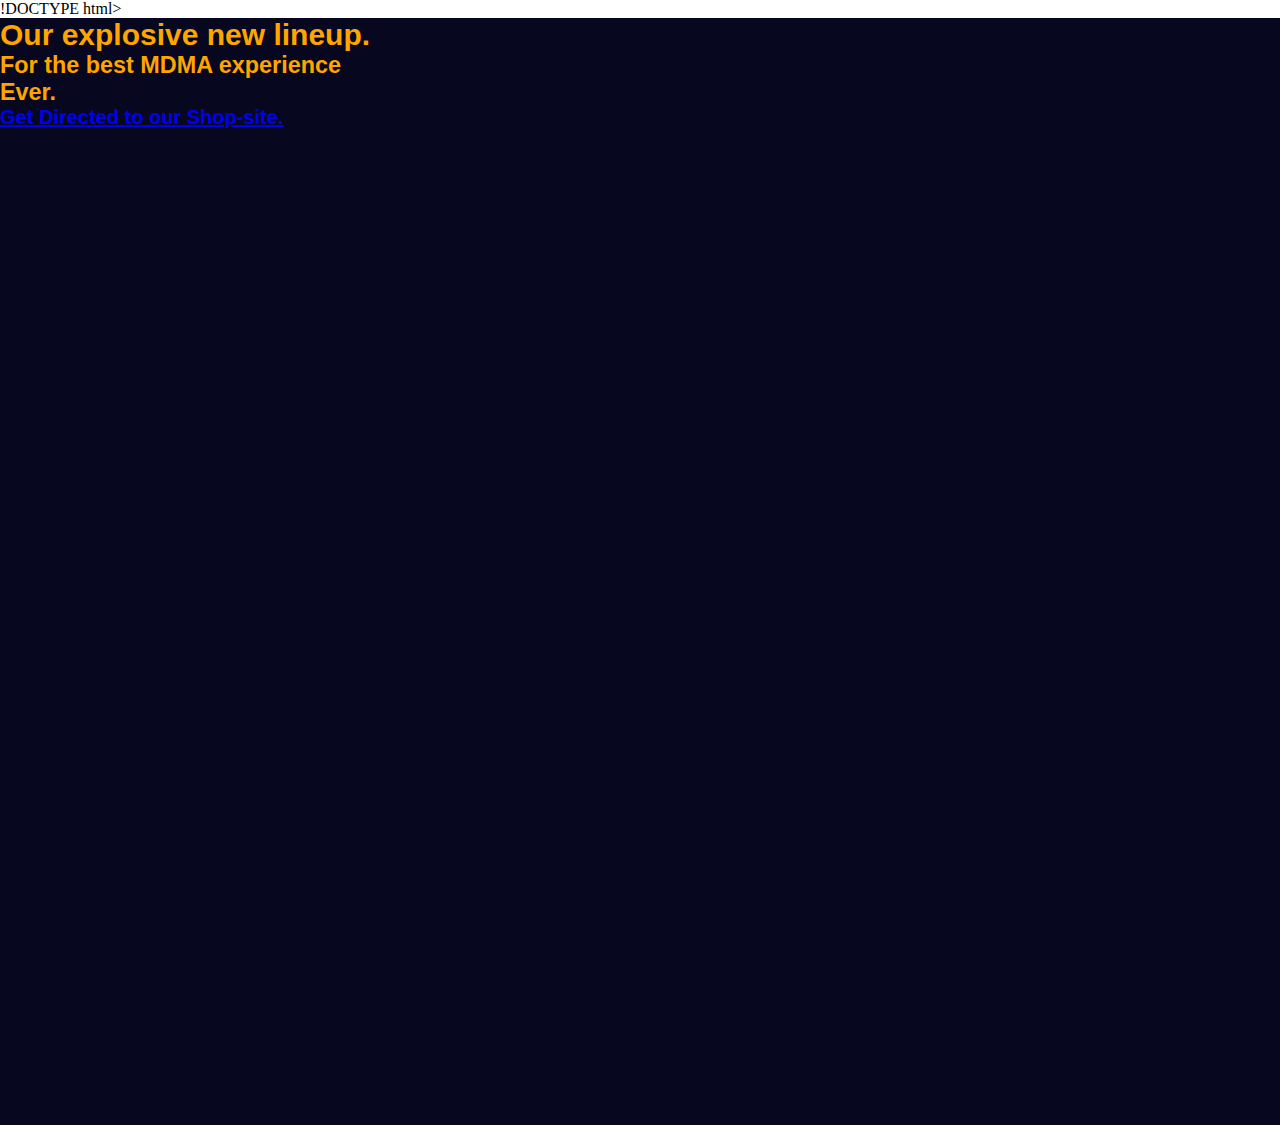
<file: index.html>
!DOCTYPE html>
<html lang="en">
<head>
    <title>MyDrugs - Home</title>
    <link rel="icon" type="image/x-icon" href="MyDrugsLogo.png">
    <link rel="stylesheet" href="homestyle.css">
</head>
<body>
    <div class="main">
        <div class="navbar">
             <div class="icon">
                <section id="newlineup">
                    <div class="text">
                      <h2>Our explosive new lineup.</h2>
                      <h3>For the best MDMA experience <br>Ever.</h3>
                        <a href="https://brazzers.de">Get Directed to our Shop-site.</a>
                    </body>
                    <div>
             <div class="menu">
             </div>
</file>
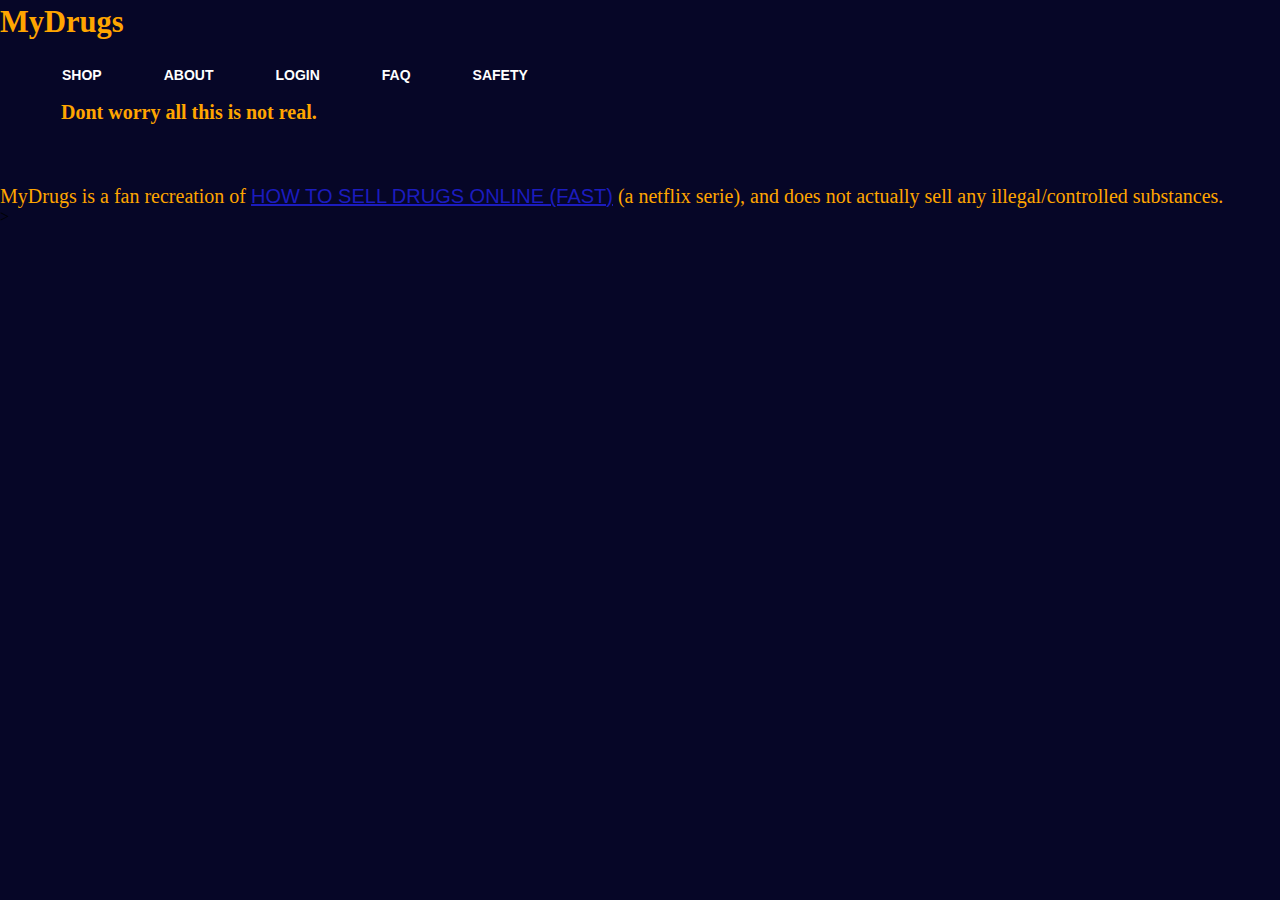
<file: About.html>
<!DOCTYPE html>
<html lang="en">
<head>
    <title>MyDrugs - About</title>
    <link rel="icon" type="image/x-icon" href="MyDrugsLogo.png">
    <link rel="stylesheet" href="styleabout.css">
</head>
<body>
    <div class="main">
        <div class="navbar">
             <div class="icon">
                <h2 class="logo">MyDrugs</h2>
                <div class="menu">
                    <ul>
                     <li><a href="shop.html">SHOP</a></li>
                        <li><a href="About.html">ABOUT</a></li>
                        <li><a href="loginpage.html">LOGIN</a></li>
                        <li><a href="faq.html">FAQ</a></li>
                        <li><a href="safety.html">SAFETY</a></li>
                    </ul>
             </div>
             </div>
             <h1>Dont worry all this is not real.</h1>
             <section id="footer">
                <div class="text">
                  MyDrugs is a fan recreation of
                  <a class="href" href="http://mydrugs.to/">HOW TO SELL DRUGS ONLINE (FAST)</a> (a netflix serie), and does not
                  actually sell any illegal/controlled substances.
                </div>
              </section>>
        </div>
</file>
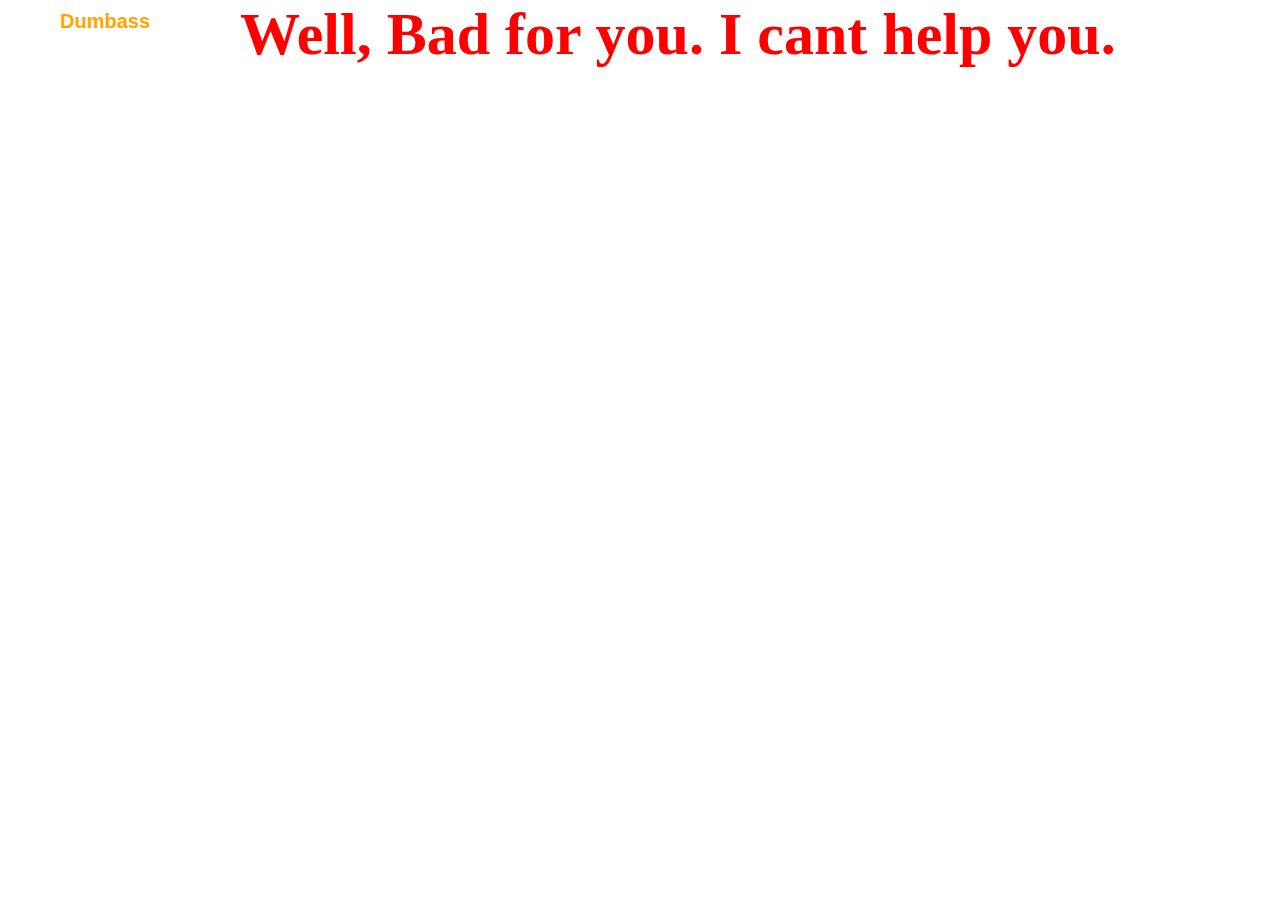
<file: forgot.html>
<!DOCTYPE html>
<html lang="en">
<head>
    <title>MyDrugs - Forgot Password</title>
    <link rel="stylesheet" href="forgot.css">
</head>
<body>
    <div class="main">
        <div class="navbar">
             <div class="icon">
                <h2 class="logo">Dumbass</h2>
             </body>
             </div>
<h1>Well, Bad for you. I cant help you.</h1>
</file>
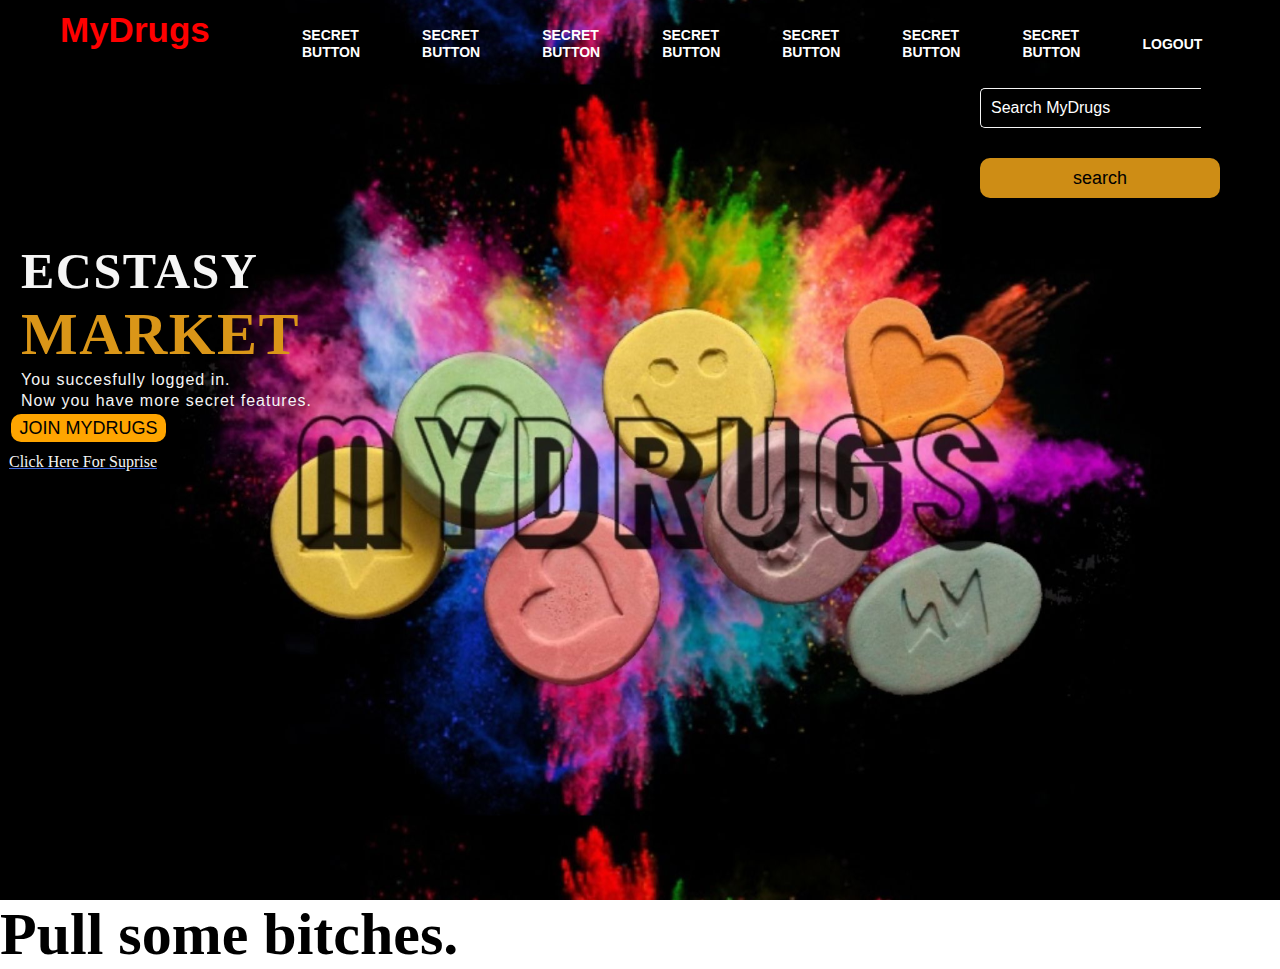
<file: loggedinshop.html>
<!DOCTYPE html>
<html lang="en">
<head>
    <title>MyDrugzz</title>
    <link rel="icon" type="image/x-icon" href="MyDrugsLogo.png">
    <link rel="stylesheet" href="loggedstyle.css">
</head>
<body>
    <div class="main">
        <div class="navbar">
             <div class="icon">
                <h2 class="logo">MyDrugs</h2>
             </div>

             <div class="menu">
                 <ul>
                     <li><a href="https://www.youtube.com/watch?v=0iCtC-EOzEo&ab_channel=Shrike">SECRET BUTTON</a></li>
                     <li><a href="https://www.youtube.com/watch?v=PWMimj5Io9c&ab_channel=FWD%3A7">SECRET BUTTON</a></li>
                     <li><a href="https://www.youtube.com/watch?v=9L7Y681bKz8&ab_channel=Felix">SECRET BUTTON</a></li>
                     <li><a href="https://www.youtube.com/watch?v=yQbink5Zpps&ab_channel=SpanishSkeleton">SECRET BUTTON</a></li>
                     <li><a href="https://www.youtube.com/watch?v=e_IIORCnBxI&ab_channel=10HoursMovies">SECRET BUTTON</a></li>
                     <li><a href="https://www.youtube.com/watch?v=jmX-tzSOFE0&ab_channel=StaleBread">SECRET BUTTON</a></li>
                     <li><a href="https://www.youtube.com/shorts/THj98cUWAIE">SECRET BUTTON</a></li>
                     <li><a href="shop.html">LOGOUT</a></li>
                 </ul>
             </div>
        </div>
        <div class="search">
            <input class="srch" type="search" name="" placeholder="Search MyDrugs">
            <a href="#"><button class="btnn">search</button></a>
        </div>
        <div class="content">
            <h1>ECSTASY<br><span>MARKET</span></h1>
            <p class="par"> You succesfully logged in.  
                 <br>Now you have more secret features.</p>
                
                 <button class="cn"><a href="#">JOIN MYDRUGS</a></button>
                </div>
                
<html>
    <head></head>
    <body>
      <div class="wrapper">
        <a href="https://www.youtube.com/watch?v=PWMimj5Io9c&ab_channel=FWD%3A7" class="wave-btn"><span>Click Here For Suprise</span></a>
      </div>
      <div>
        <section id="navbar">
        <div class="nav">
          <div class="pagenav">
          </div>
          <div class="menu">
          </div>
                      </div>
                    </div>
                  </div>
                  </div>
                    </div>
                    <h4 class="h4">Pull some bitches.</h4>
                </div>
              </div>
            </div>
          </section>
        </div>
    </body>
  </html>
  <head>
    <title></title>
  </head>
  </div>
  <body>
    </button>
  </body>
</html>
            </div>
		</form>
	</div>
</body>

</html>

        </body>
        </html>
                     </div>
                 </div>
             </div>
        </div>
    </div>
    <body>
    </body>
</html>
</file>
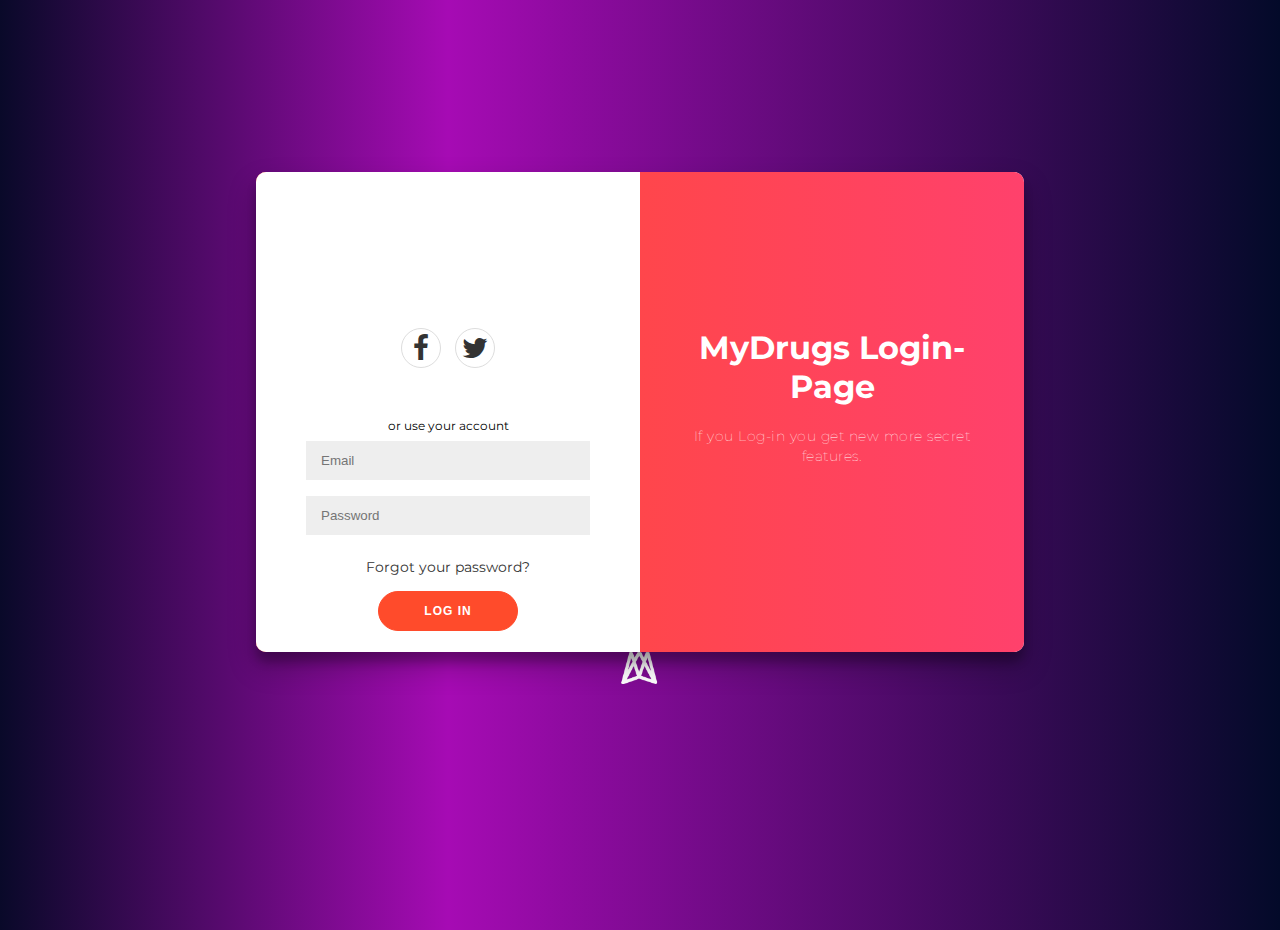
<file: loginpage.html>
<!DOCTYPE html>
<html>
<head>
	<link rel="stylesheet" href="loginpage.css">
	<link rel="stylesheet" href="https://cdnjs.cloudflare.com/ajax/libs/font-awesome/4.7.0/css/font-awesome.min.css">
	<title>MyDrugs - Login</title>
	<link rel="icon" type="image/x-icon" href="MyDrugsLogo.png">
	<script src="script.js"></script>
</head>
<body>
	<div id="error"></div>
	<div class="container" id="container">
		<div class="form-container log-in-container">
			<form action="loggedinshop.html">
				<h1 class="glow">Login</h1>
				<div class="social-container">
					<a href="https://www.facebook.com/login" class="social"><i class="fa fa-facebook fa-2x"></i></a>
					<a href="https://www.twitter.com/login" class="social"><i class="fab fa fa-twitter fa-2x"></i></a>
				</div>
				<span>or use your account</span>
				<input type="email" placeholder="Email" required/>
				<input type="password" placeholder="Password" required/>
				<script src="script.js"></script>
				<a href="forgot.html">Forgot your password?</a>
				<button>Log In</button onclick="validate">
					<script src="script.js"></script>
      </body>
</html>
			</form>
		</div>
		<div class="overlay-container">
			<div class="overlay">
				<div class="overlay-panel overlay-right">
					<h1>MyDrugs Login-Page</h1>
					<p>If you Log-in you get new more secret features.</p>
				</div>
			</div>
		</div>
		<script>
           src="script.js"
		</script>
	</div>
</body>
        <body>
          <section id="topnav">
            <div class="nav">
              <div class="logo">
                  <img src="MyDrugsLogo.png" alt="icon">
</file>
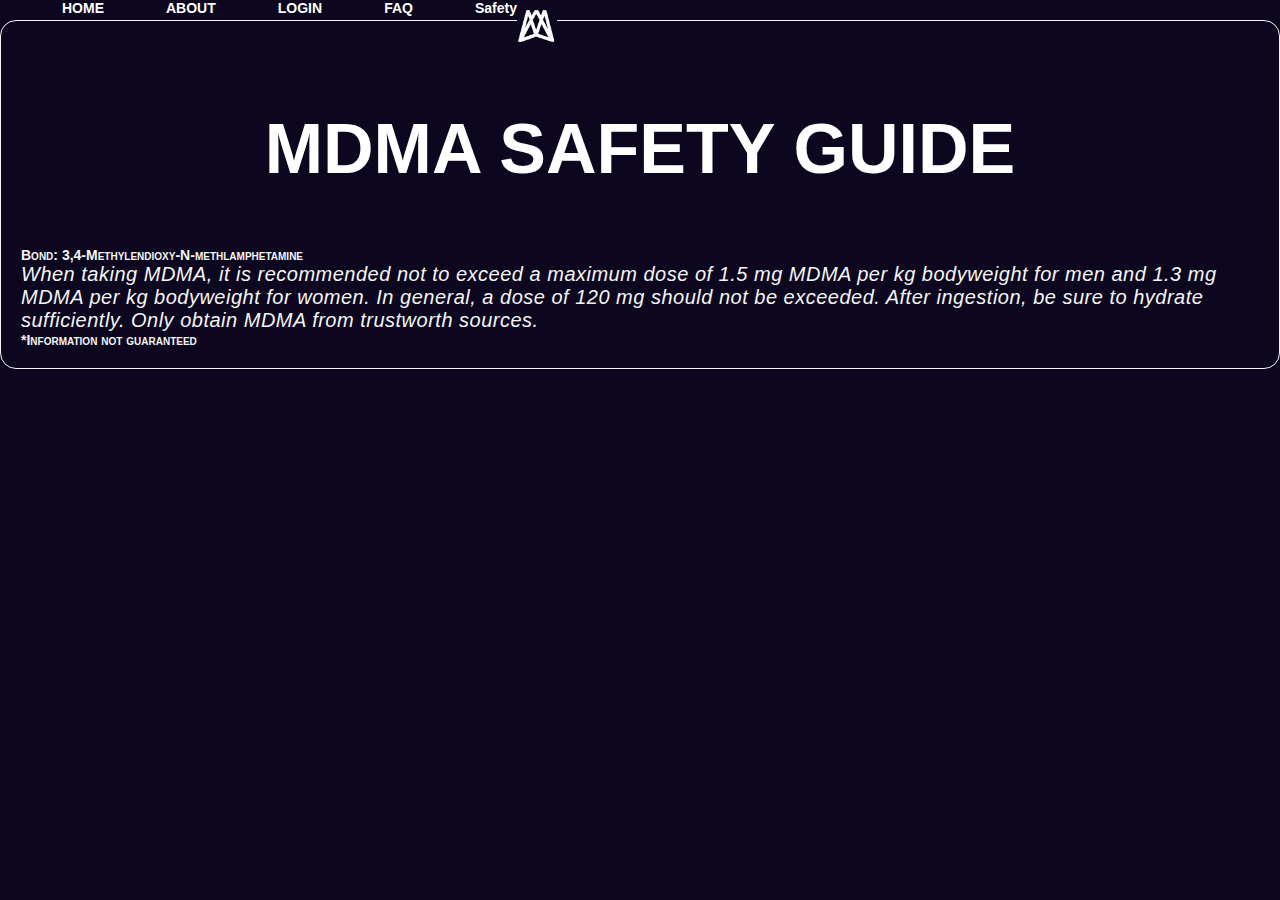
<file: safety.html>
<!DOCTYPE html>
<html lang="en">
<head>
    <title>MyDrugs - Safety</title>
    <link rel="icon" type="image/x-icon" href="MyDrugsLogo.png">
    <link rel="stylesheet" href="safety.css">
</head>
<body>

    <div class="main">
        <div class="navbar">
             <div class="icon">
                <div class="menu">
                    <ul>
                        <li><a href="index.html">HOME</a></li>
                        <li><a href="About.html">ABOUT</a></li>
                        <li><a href="loginpage.html">LOGIN</a></li>
                        <li><a href="faq.html">FAQ</a></li>
                        <li><a href="safety.html">Safety</a></li>
                    </ul>
                </div>


<section id="shop-category">
    <div class="container">
      <div class="safety">
        <h2 class="glow">MDMA SAFETY GUIDE</h2>
        <h4>Bond: 3,4-Methylendioxy-N-methlamphetamine</h4>
        <p>
          When taking MDMA, it is recommended not to exceed a maximum dose of
          1.5 mg MDMA per kg bodyweight for men and 1.3 mg MDMA per kg
          bodyweight for women. In general, a dose of 120 mg should not be
          exceeded. After ingestion, be sure to hydrate sufficiently. Only
          obtain MDMA from trustworth sources.
        </p>
        <h4>*Information not guaranteed</h4>
      </div>
    </div>
    <div>
        <div>
            <body>
                <section id="topnav">
                  <div class="nav">
                    <div class="logo">
                        <img src="MyDrugsLogo.png" alt="icon">
        </div>
    </div>
  </section>
</file>
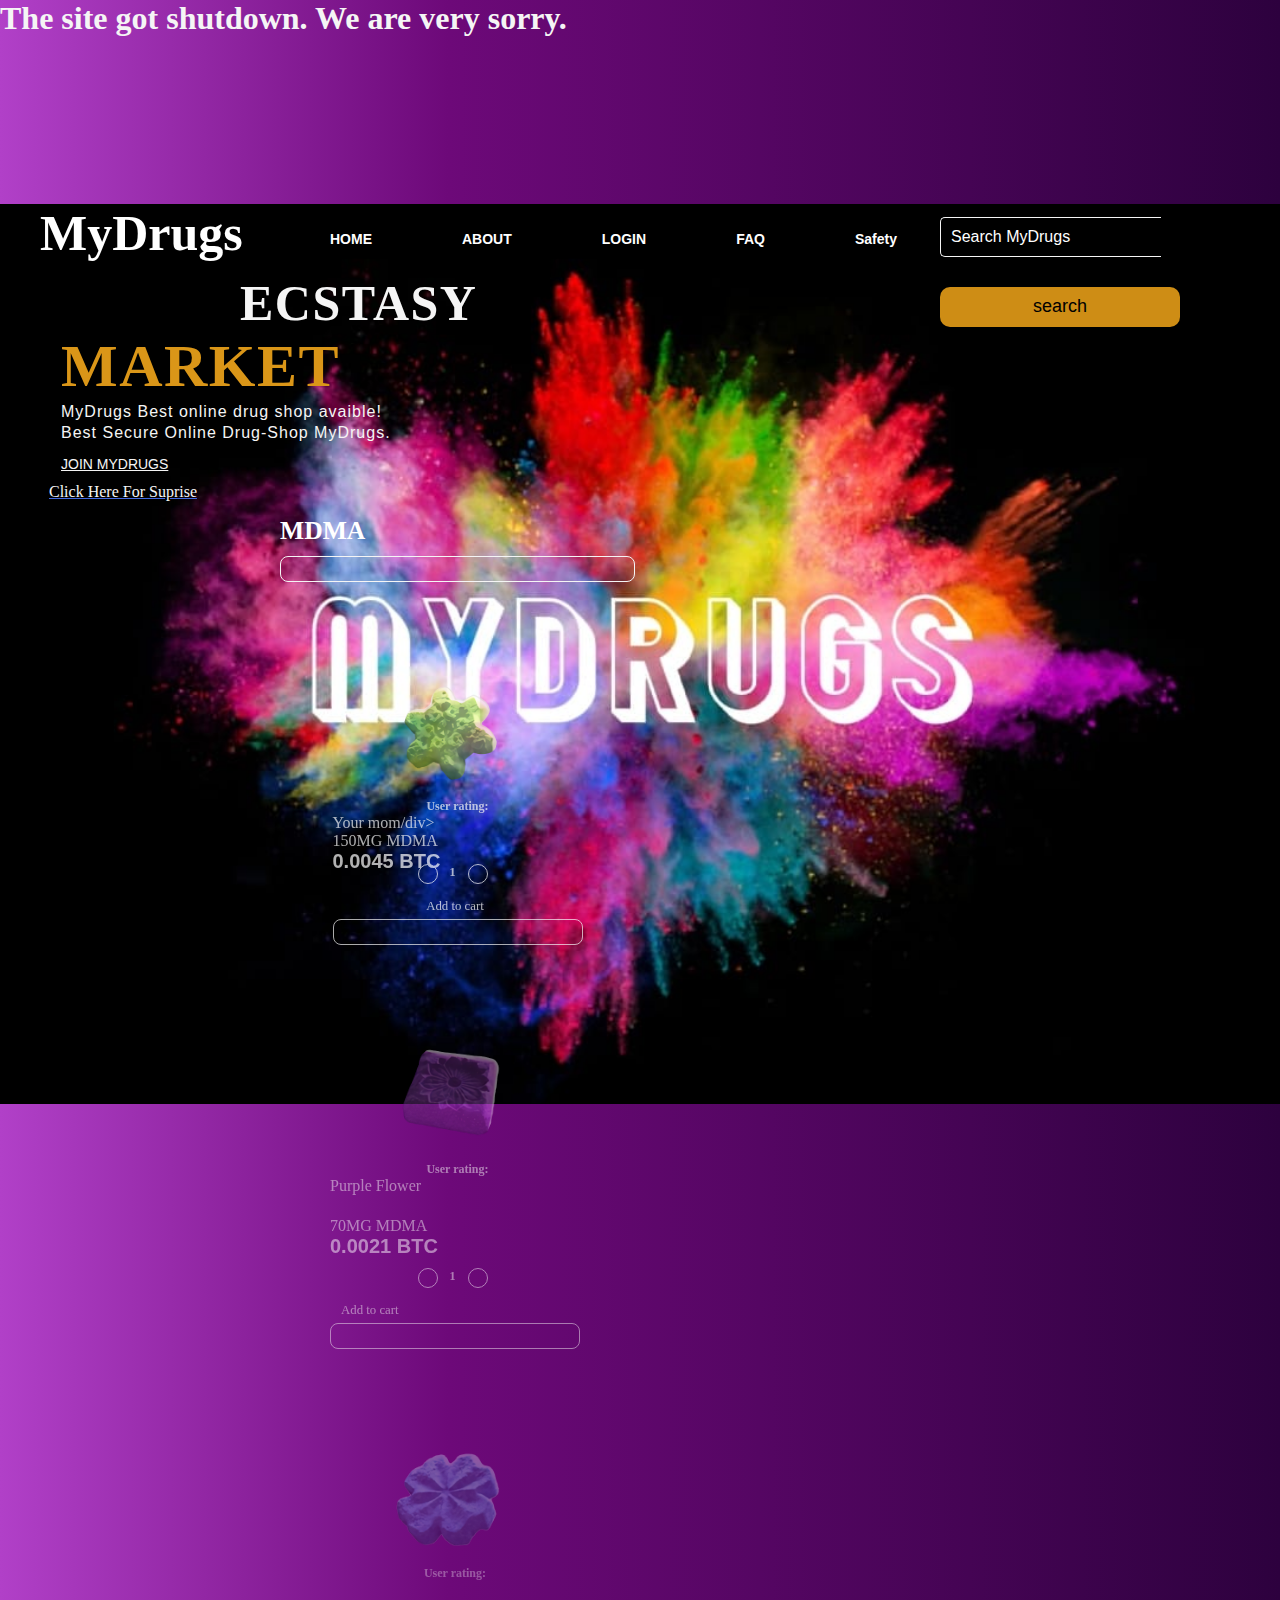
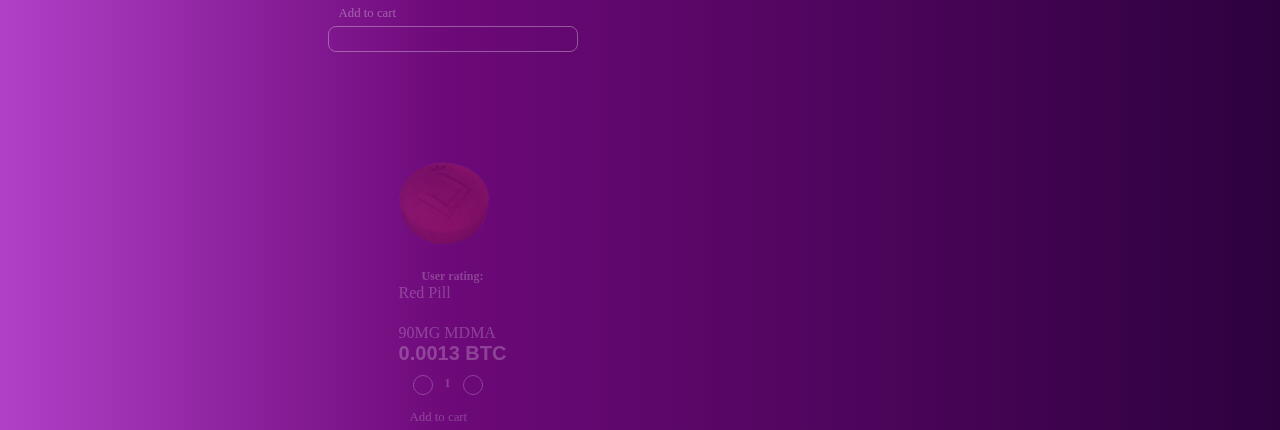
<file: shop.html>
<!DOCTYPE html>
<html lang="en">
<head>
  <script src="cookies.js"></script>
    <title>MyDrugs</title>
    <meta name="viewport" content="width=device-width, initial-scale=1.0">
    <link rel="stylesheet" href="https://kit-pro.fontawesome.com/releases/v5.15.3/css/pro.min.css">
    <meta charset="UTF-8">
  <style type="text/css">@font-face { font-family: Roboto; src: url("chrome-extension://mcgbeeipkmelnpldkobichboakdfaeon/css/Roboto-Regular.ttf"); }</style></head>
  <body>
    <link rel="icon" type="image/x-icon" href="MyDrugsLogo.png">
    <link rel="stylesheet" href="style.css">
  </body>
</head>
<body>
  <h1> The site got shutdown. We are very sorry.</h1>
    <div class="main">
        <div class="navbar">
             <div class="icon">
                <h2 class="glow">MyDrugs</h2>
             </body>
             </div>

             <div class="menu">
                 <ul>
                     <li><a href="index.html">HOME</a></li>
                     <li><a href="About.html">ABOUT</a></li>
                     <li><a href="loginpage.html">LOGIN</a></li>
                     <li><a href="faq.html">FAQ</a></li>
                     <li><a href="safety.html">Safety</a></li>
                 </ul>
        </div>
        <div>
        <div class="search">
<input class="srch" type="search" name="" placeholder="Search MyDrugs">
            <a href="shop.html"><button class="btnn">search</button></a>
        </div>
        <div class="content">
            <h1>ECSTASY<br><span>MARKET</span></h1>
            <p class="par"> MyDrugs Best online drug shop avaible!  
                 <br>Best Secure Online Drug-Shop MyDrugs.</p>
                
                 <button class="bt2"><a href="#">JOIN MYDRUGS</a></button>
                </div>
                
<html>
    <body>
      <div class="wrapper">
        <a href="https://www.youtube.com/watch?v=PWMimj5Io9c&ab_channel=FWD%3A7" class="wave-btn"><span>Click Here For Suprise</span></a>
      </body>
      </div>
      <div>
        <section id="shop-category">
          <div class="container">
            <div class="cattitle">MDMA</div>
            <div class="itemcards">
              <div class="card">
                <div class="img">
                  <img src="green_pill.a407a62b.png" alt="PRODUCT_IMG">
                  <div class="rating">
                    <p>User rating:</p>
                    <div class="stars">
                      <i class="fas fa-star"></i><i class="fas fa-star"></i><i class="fas fa-star"></i><i class="fas fa-star"></i>
                    </body>
                    </div>
                <div>
                <div class="prodinf">
                  <div class="info">
                    <div class="title">Your mom/div>
                    <div class="desc">150MG MDMA</div>
                    <div class="price">0.0045 BTC</div>
                  </div>
                  <div class="options">
                    <div class="amount">
                      <button><i class="fas fa-minus"></i></button>
                      <p>1</p>
                      <button><i class="fas fa-plus"></i></button>
                    </div>
                    <button class="add-to-cart">Add to cart</button>
                  </div>
                  <div>
              <div class="card">
                <div class="img">
                  <img src="purple_pill2.png" alt="PRODUCT_IMG">
                  <div class="rating">
                    <p>User rating:</p>
                    <div class="stars">
                      <i class="fas fa-star"></i><i class="fas fa-star"></i><i class="fas fa-star"></i><i class="fas fa-star"></i>
                    </div>
                <div class="prodinf">
                  <div class="info">
                    <div class="title">Purple Flower</div>
                    <div class="desc">70MG MDMA</div>
                    <div class="price">0.0021 BTC</div>
                  </div>
                  <div class="options">
                    <div class="amount">
                      <button><i class="fas fa-minus"></i></button>
                      <p>1</p>
                      <button><i class="fas fa-plus"></i></button>
                    </div>
                    <div>
                      <button class="add-to-cart">Add to cart</button>
                    </div>
              <div class="card">
                <div class="img">
                  <img src="blue_pill.351327e7.png" alt="PRODUCT_IMG">
                  <div class="rating">
                    <p>User rating:</p>
                    <div class="stars">
                      <i class="fas fa-star"></i><i class="fas fa-star"></i><i class="fas fa-star"></i><i class="fas fa-star"></i>
                    </div>
                  <div class="options">
                    <div class="amount">
                    </div>
                    <div>
                      <button class="add-to-cart">Add to cart</button>
                    </div>
              <div class="card">
                <div class="img">
                  <img src="red_pill.e002a90f.png" alt="PRODUCT_IMG">
                  <div class="rating">
                    <p>User rating:</p>
                    <div class="stars">
                      <i class="fas fa-star"></i><i class="fas fa-star"></i><i class="fas fa-star"></i><i class="fas fa-star"></i>
                    </div>
                <div class="prodinf">
                  <div class="info">
                    <div class="title">Red Pill</div>
                    <div class="desc">90MG MDMA</div>
                    <div class="price">0.0013 BTC</div>
                  </div>
                  <div class="options">
                    <div class="amount">
                      <button><i class="fas fa-minus"></i></button>
                      <p>1</p>
                      <button><i class="fas fa-plus"></i></button>
                    </div>
                    <div>
                      <button class="add-to-cart">Add to cart</button>
                    </div>
                    <script>
                      const hamburger = document.querySelector(".hamburger");
                      const navMenu = document.querySelector(".nav-menu");
                  
                      hamburger.addEventListener("click", mobileMenu);
                  
                      function mobileMenu() {
                        hamburger.classList.toggle("active");
                        navMenu.classList.toggle("active");
                      }
                    </script>
</html>
</file>
<file: homestyle.css>
*{
    margin: 0;
    padding: 0;

}

.main{
    width: 100%;
    background-position: center;
    background-color: rgb(7, 7, 31);
    background-size: contain;
    height: 123vh;
    margin: 0px;
}

.headtext{
    position: absolute;
    padding-bottom: 5px;
    padding-left: 769px;
    opacity: 67%;
    color: orange;
    float: left;
    font-size: 25px;
    font-family: sans-serif;
    font-weight: 200;
    font-style: normal;
    text-align: center;
    text-decoration: none;
    letter-spacing: 0px;
}

.img{
    position: absolute;
    padding-right: 600px;
}

.text{
    font-size: 20px;
    font-family: sans-serif;
    font-weight: bold;
    color: orange;
}

.button1{
    color: rgb(113, 16, 204);
    cursor: pointer;
    font-size: 21px;
    position: absolute;
    margin-bottom: 900px;
    color: rgb(0, 17, 255);
}

#topnav img {
  width: 100%;
  max-width: 40px;
  height: auto;
  align-items: center;
}

.Maintext{
    color: orange;
    padding-top: 995px;
    font-size: 20.5px;
    padding-left: 335px;
    font-weight: lighter;
}

.h5{
    color: orange;
    font-size: 15px;
    font-weight: 100;
}
</file>
<file: styleabout.css>
*{
    margin: 0;
    padding: 0;

}

.main{
    width: 100%;
     background-color: rgb(6, 6, 39);
    background-position: center;
    background-size: cover;
    height: 100vh;
}

h1{
    color: orange;
    padding-right: 40px;
    padding: 61px;
    font-size: 20px;
}

.logo{
    color: orange;
    font-size: 30.5px;
    padding-top: 5px;
}

ul{
    float: left;
    display: flex;
    justify-content: center;
    align-items: center;
}

ul li{
    list-style: none;
    margin-left: 62px;
    margin-top: 27px;
    font-size: 14px;
}

ul li a{
    text-decoration: none;
    color: rgb(255, 255, 255);
    font-family: Arial;
    font-weight: bold;
    transition: 0.6s ease;
}

ul li a:hover{
    color: orange;
}

.href{
    color: rgb(28, 28, 190);
    font-family: Arial;
    font-weight: 200;
    cursor: none;
}

.text{
    color: orange;
    font-size: 20px;
}
</file>
<file: forgot.css>
*{
    margin: 0;
    padding: 0;

}

.main{
    width: 100%;
    background-image: url(https://i.kym-cdn.com/entries/icons/original/000/039/393/cover2.jpg);
    background-position: center;
    background-size: cover;
    height: 100vh;
}


.navbar{
    width: 1200px;
    height: 75px;
    margin: auto;
}
.icon{
    width: 200px;
    height: 90px;
    float: left;

}   

.logo{
    color: orange;
    font-size: 20px;
    font-family: Arial;
    padding-left: 20px;
    padding-top: 10px;
    cursor: crosshair;
    align-items: center;
}

h1{
    font-size: 60px;
    color: red;
}
</file>
<file: loggedstyle.css>
*{
    margin: 0;
    padding: 0;

}

.main{
    width: 100%;
     background-image: url(LastMyDrugs.jpg);
    background-position: center;
    background-size: contain;
    height: 100vh;
}


.navbar{
    width: 1200px;
    height: 75px;
    margin: auto;
}
.icon{
    width: 200px;
    height: 90px;
    float: left;

}   

.logo{
    color: red;
    font-size: 35px;
    font-family: Arial;
    padding-left: 20px;
    padding-top: 10px;
}

.menu{
    width: 400px;
    float: left;
    height: 70px;
}

ul{
    float: left;
    display: flex;
    justify-content: center;
    align-items: center;
}

ul li{
    list-style: none;
    margin-left: 62px;
    margin-top: 27px;
    font-size: 14px;
}

ul li a{
    text-decoration: none;
    color: rgb(255, 255, 255);
    font-family: Arial;
    font-weight: bold;
    transition: 0.6s ease;
}

ul li a:hover{
    color: orange
}

 .search{
    width: 300px;
    float: right;
    margin-left: 270px;
}

.srch{
    font-family: 'Times New Roman';
    width: 200x;
    height: 40px;
    background: transparent;
    border: 1px solid whitesmoke;
    margin-top: 13px;
    color: rgb(55, 14, 238);
    border-right: none;
    font-size: 16px;
    float: left;
    padding: 10px;
    border-bottom-left-radius: 5px;
    border-top-left-radius: 5px;
}

.btnn{
    width: 100px;
    height: 40px;
    background: orange;
    border: 2px solid orange;
    margin-top: 13px;
    color: white;
    font-size: 15px;
    border-bottom-right-radius: 5px;
    border-bottom-right-radius: 5px;
}

.btnn:focus{
    outline: none;
}

.srch:focus{
    outline: none;
}

.content{
    width: 1850px;
    height: auto;
    margin: 1px;
    color: orange;
    position: relative;
}

.content .par{
    padding-left: 20px;
    padding-bottom: 2.5px;
    font-family: sans-serif;
    letter-spacing: 1px;
    line-height: 21.5px;

}

.content h1{
    font-family: "Times New Roman";
    font-size: 50px;
    padding-left: 20px;
    margin-top: 9%;
    letter-spacing: 1.5px;
}

.content .cn{
    width: 155px;
    height: 28px;
    background-color: orange;
    border: none;
    margin-bottom: 10px;
    margin-left: 10px;
    font-size: 18px;
    border-radius: 10px;
    cursor: pointer;
    transition: 0.4s ease;
}

.content .cn a{
    text-decoration: none;
    color: rgb(0, 0, 0);
    transition: .3s ease;
}

.cn:hover{
    background-color: rgb(177, 15, 199)

}

.content span{
    color: rgb(218, 150, 24);
    font-size: 60px;
}

.form{
    width: 250px;
    height: 380px;
    background: linear-gradient(to top, rgba(0, 0, 0, 0.8),50%, rgba(0, 0, 0, 0.8),50%);
    position: absolute;
    top: -20px;
    left: 875px;
    border-radius: 10px;
    padding: 25px;
}

.form{
    width: 220px;
    font-family: sans-serif;
    text-align: center;
    color: rgb(243, 177, 53);
    font-size: 22px;
    background-color: orange;
    border-radius: 10px;
    margin: 2px;
    padding: 8px;
}

.form input{
    width: 240px;
    height: 35px;
    background: transparent;
    border-bottom: 1px solid orange;
    border-top: none;
    border-right: none;
    border-left: none;
    color: rgb(224, 216, 216);
    font-size: 15px;
    letter-spacing: 1px;
    margin-top: 30px;
    font-family: sans-serif;
}

.form input:focus{
    outline: none;
}

::placeholder{
    color: white;
    font-family: Arial;
}

.btnn{
    width: 240px;
    height: 40px;
    background: rgb(206, 141, 21);
    border: none;
    margin-top: 30px;
    font-size: 18px;
    border-radius: 10px;
    cursor: pointer;
    color: rgb(0, 0, 0); 
    transition: 0.5s ease;
}

.btnn:hover{
    background: rgb(243, 243, 243);
    color: rgb(0, 0, 0);
}

.btnn a{
    text-decoration: none;
    color: rgb(216, 142, 6);
    font-weight: bold;
}
.form .link{
    font-family: Arial, Helvetica, sans-serif;
    font-size: 17px;
    padding-top: 20px;
    text-align: center;
}

.form .link a{
    text-decoration: none;
    color: orange;
}

.liw{
    padding-top: 15px;
    padding-bottom: 10px;
    text-align: center;
}

.icons a{
    text-decoration: none;
    color: white;
}

.icons ion-icon{
    color: white;
    font-size: 30px;
    padding-left: 14px;
    padding-top: 5px;
    transition: 0.3s ease;
}

.icons ion-icon:hover{
    color: orange;
}

html {
    scroll-behavior: smooth;
}

  .label {
    color: rgb(255, 255, 255);
    padding: 8px;
}

*{
	box-sizing: border-box;
	margin: 0;
	padding: 0;
	color: whitesmoke;
}

.btn{
    padding-left: 5px;
    padding-bottom: 1.5px;
    padding-right: 2px;
    color: white;
    background-color: purple;
    margin: 0;
    padding: 5px;
    font-size: 20px;
    font-family: sans-serif;
    text-align: center;
    border: none;
    font-weight: 100;
    text-decoration: solid;
    cursor: grab;
    width: auto;
    height: 10mm;
    padding-top: 0.5ch;
    transition: 0.5s ease-in;
}

.btn:hover{
    background-color: orange;
    color: black;
}

.wave-btn{
    color: royalblue;
    padding: 5px;
    padding-left: 9px;
    padding-right: 9px;
    padding-top: 9px;
}

.img{
    padding-top: 2px;
}

.add-to-cart{
    width: 72%;
    height:120px;
    background:grey;
}

.headtext{
    position: absolute;
    padding-bottom: 5px;
    padding-top: -1px;
    float: left;
    font-size: 35px;
    font-family: sans-serif;
    font-weight: 200;
    font-style: italic;
    text-align: center;
    text-decoration: underline;

}

.img{
    padding-top: 5px;
    float: left;
    outline: 100mm;
    opacity: 70%;
}

.add-to-cart2{
    width: 72%;
    height:120px;
    background:grey
}

.h4{
    font-size: 60px;
    position: absolute;
    color: black
}
</file>
<file: loginpage.css>
@import url('https://fonts.googleapis.com/css?family=Montserrat:400,800');

* {
	box-sizing: border-box;
}

body {
	background:rgb(0, 0, 0);
	display: flex;
	justify-content: center;
	align-items: center;
	flex-direction: column;
	font-family: 'Montserrat', sans-serif;
	height: 100vh;
	margin: -20px 0 50px;
}


h1 {
	font-weight: bold;
	margin: 0;
}

p {
	font-size: 14px;
	font-weight: 100;
	line-height: 20px;
	letter-spacing: 0.5px;
	margin: 20px 0 30px;
}

span {
	font-size: 12px;
}

a {
	color: #333;
	font-size: 14px;
	text-decoration: none;
	margin: 15px 0;
}

button {
	border-radius: 20px;
	border: 1px solid #FF4B2B;
	background-color: #FF4B2B;
	color: #FFFFFF;
    cursor: grab;
	font-size: 12px;
	font-weight: bold;
	padding: 12px 45px;
	letter-spacing: 1px;
	text-transform: uppercase;
	transition: transform 80ms ease-in;
}

form {
	background-color: #FFFFFF;
	display: flex;
	align-items: center;
	justify-content: center;
	flex-direction: column;
	padding: 0 50px;
	height: 100%;
	text-align: center;
}

input {
	background-color: #eee;
	border: none;
	padding: 12px 15px;
	margin: 8px 0;
	width: 100%;
}

.container {
	background-color: #fff;
	border-radius: 10px;
  	box-shadow: 0 14px 28px rgba(0,0,0,0.25), 0 10px 10px rgba(0,0,0,0.22);
	position: relative;
	overflow: hidden;
	width: 768px;
	max-width: 100%;
	min-height: 480px;
}

.form-container {
	position: absolute;
	top: 0;
	height: 100%;
}

.log-in-container {
	left: 0;
	width: 50%;
	z-index: 2;
}


.overlay-container {
	position: absolute;
	top: 0;
	left: 50%;
	width: 50%;
	height: 100%;
}


.overlay {
	background: #FF416C;
	background: -webkit-linear-gradient(to right, #FF4B2B, #FF416C);
	background: linear-gradient(to right, #FF4B2B, #FF416C);
	background-repeat: no-repeat;
	background-size: cover;
	background-position: 0 0;
	color: #FFFFFF;
	position: relative;
	left: -100%;
	height: 100%;
	width: 200%;
}

.overlay-panel {
	position: absolute;
	display: flex;
	align-items: center;
	justify-content: center;
	flex-direction: column;
	padding: 0 40px;
	text-align: center;
	top: 0;
	height: 100%;
	width: 50%;
}


.overlay-right {
	right: 0;
}


.social-container {
	margin: 50px 0;
}

.social-container a {
	border: 1px solid #DDDDDD;
	border-radius: 50%;
	display: inline-flex;
	justify-content: center;
	align-items: center;
	margin: 0 5px;
	height: 40px;
	width: 40px;
}

#topnav img {
    width: 100%;
    max-width: 40px;
    height: auto;
    align-items: center;
}

body {
    background: linear-gradient(90deg, rgb(9, 9, 41) 0%, rgb(166, 11, 180) 35%, 
                rgb(3, 10, 41) 100%);
  }
  
  .glow {
    font-size: 70px;
    color: #ffffff;
    text-align: center;
    -webkit-animation: glow 1s ease-in-out infinite alternate;
    -moz-animation: glow 1s ease-in-out infinite alternate;
    animation: glow 1s ease-in-out infinite alternate;
  }
  
@-webkit-keyframes glow {
    from {
      text-shadow: 0 0 10px #eeeeee, 0 0 20px #000000, 0 0 30px #000000, 0 0 40px #000000, 
                   0 0 50px #9554b3, 0 0 60px #9554b3, 0 0 70px #9554b3;
    }
    to {
      text-shadow: 0 0 20px #eeeeee, 0 0 30px #ff4da6, 0 0 40px #ff4da6, 0 0 50px #ff4da6, 
                   0 0 60px #ff4da6, 0 0 70px #ff4da6, 0 0 80px #ff4da6;
    }
  }
</file>
<file: safety.css>
* {
    margin: 0;
    padding: 0;
    box-sizing: border-box;
    background-color: rgb(12, 7, 31);
}


h2 {
    display: block;
    font-size: 30px;
    margin-block-start: 0.83em;
    margin-block-end: 0.83em;
    margin-inline-start: 0px;
    margin-inline-end: 0px;
    font-weight: bold;
    color: rgb(255, 251, 251);
    font-family: 'Lucida Sans', 'Lucida Sans Regular', 'Lucida Grande', 'Lucida Sans Unicode', Geneva, Verdana, sans-serif;

}

.safety {
    border: 1px solid;
    border-color: var(--white);
    border-radius: 16px;
    margin-top: 20px;
    padding: 20px;
    padding-top: 30px;
    position: absolute;
    color: var(--white);
}

body {
    font-family: "Roboto";
}

:root {
    --blue: rgb(98, 98, 255);
    --dark_blue: rgb(0, 0, 214);
    --primarydark: #07080a;
    --secondarydark: #0d1016;
    --white: rgb(245, 245, 245);
    --grey: rgba(107, 107, 107, 0.5);
    --light_grey: rgb(187, 187, 187);
    --black: black;
    --active: rgb(187, 187, 187);
}

p{
    font-size: 20px;
    font-family: sans-serif;
    font-weight: 500;
    font-style: italic;
    letter-spacing: 0.5px;
    
}

h4{
    font-size: 14px;
    font-family: sans-serif;
    font-variant: small-caps;
}

.logo{
    width: 15cm;
    height: 15cm;
    padding-top: 10px;
}

#topnav img {
    width: 100%;
    max-width: 40px;
    height: auto;
    align-items: center;
    position: absolute;
  }

  ul{
    float: left;
    display: flex;
    justify-content: center;
    align-items: center;
}

ul li{
    list-style: none;
    margin-left: 62px;
    margin-top: 0px;
    font-size: 14px;
}

ul li a{
    text-decoration: none;
    color: rgb(255, 255, 255);
    font-family: Arial;
    font-weight: bold;
    transition: 0.6s ease;
}

ul li a:hover{
    color: orange
}

body {
    background: linear-gradient(90deg, rgba(177, 64, 200, 1) 0%, rgba(109, 9, 121, 1) 35%, 
                rgba(45, 1, 62, 1) 100%);
  }
  
  .glow {
    font-size: 70px;
    color: #ffffff;
    text-align: center;
    -webkit-animation: glow 1s ease-in-out infinite alternate;
    -moz-animation: glow 1s ease-in-out infinite alternate;
    animation: glow 1s ease-in-out infinite alternate;
  }
  
@-webkit-keyframes glow {
    from {
      text-shadow: 0 0 10px #eeeeee, 0 0 20px #000000, 0 0 30px #000000, 0 0 40px #000000, 
                   0 0 50px #9554b3, 0 0 60px #9554b3, 0 0 70px #9554b3;
    }
    to {
      text-shadow: 0 0 20px #eeeeee, 0 0 30px #ff4da6, 0 0 40px #ff4da6, 0 0 50px #ff4da6, 
                   0 0 60px #ff4da6, 0 0 70px #ff4da6, 0 0 80px #ff4da6;
    }
  }
</file>
<file: style.css>
*{
    margin: 0;
    padding: 0;

}

.main{
    width: 100%;
    background-image: url(2.jpeg);
    background-position: center;
    background-size: cover;
    height: 100vh;
}


.navbar{
    width: 1200px;
    height: 75px;
    margin: auto;
}
.icon{
    width: 200px;
    height: 90px;
    float: left;

}   

.logo{
    color: orange;
    font-size: 35px;
    font-family: Arial;
    padding-left: 20px;
    padding-top: 10px;
    cursor: crosshair;
}

.menu{
    width: 400px;
    float: left;
    height: 70px;
}

ul{
    float: left;
    display: flex;
    justify-content: center;
    align-items: center;
}

ul li{
    list-style: none;
    margin-left: 90px;
    margin-top: 27px;
    font-size: 14px;
}

ul li a{
    text-decoration: none;
    color: rgb(255, 255, 255);
    font-family: Arial;
    font-weight: bold;
    transition: 0.6s ease;
}

ul li a:hover{
    color: orange
}

.search{
    width: 300px;
    float: right;
    margin-left: 270px;
}

.srch{
    font-family: 'Times New Roman';
    width: 200x;
    height: 40px;
    background: transparent;
    border: 1px solid whitesmoke;
    margin-top: 13px;
    color: rgb(55, 14, 238);
    border-right: none;
    font-size: 16px;
    float: left;
    padding: 10px;
    border-bottom-left-radius: 5px;
    border-top-left-radius: 5px;
}

.btnn{
    width: 100px;
    height: 40px;
    background: orange;
    border: 2px solid orange;
    margin-top: 13px;
    color: white;
    font-size: 15px;
    border-bottom-right-radius: 5px;
    border-bottom-right-radius: 5px;
}

.btnn:focus{
    outline: none;
}

.srch:focus{
    outline: none;
}

.content{
    width: 1850px;
    height: auto;
    margin: 1px;
    color: orange;
    position: relative;
}

.content .par{
    padding-left: 20px;
    padding-bottom: 2.5px;
    font-family: sans-serif;
    letter-spacing: 1px;
    line-height: 21.5px;

}

.content h1{
    font-family: "Times New Roman";
    font-size: 50px;
    padding-left: 20px;
    margin-top: 9%;
    letter-spacing: 1.5px;
}

.content .cn{
    width: 155px;
    height: 28px;
    background-color: orange;
    border: none;
    margin-bottom: 10px;
    margin-left: 10px;
    font-size: 18px;
    border-radius: 10px;
    cursor: pointer;
    transition: 0.4s ease;
}

.content .cn a{
    text-decoration: none;
    color: rgb(0, 0, 0);
    transition: .3s ease;
}

.cn:hover{
    background-color: rgb(177, 15, 199)

}

.content span{
    color: rgb(218, 150, 24);
    font-size: 60px;
}

.form{
    width: 250px;
    height: 380px;
    background: linear-gradient(to top, rgba(0, 0, 0, 0.8),50%, rgba(0, 0, 0, 0.8),50%);
    position: absolute;
    left: 875px;
    border-radius: 10px;
    padding: 25px;
}

.form{
    width: 220px;
    font-family: sans-serif;
    text-align: center;
    color: rgb(243, 177, 53);
    font-size: 22px;
    background-color: orange;
    border-radius: 10px;
    margin: 2px;
    padding: 8px;
}

.form input{
    width: 240px;
    height: 35px;
    background: transparent;
    border-bottom: 1px solid orange;
    border-top: none;
    border-right: none;
    border-left: none;
    color: rgb(224, 216, 216);
    font-size: 15px;
    letter-spacing: 1px;
    margin-top: 30px;
    font-family: sans-serif;
}

.form input:focus{
    outline: none;
}

::placeholder{
    color: white;
    font-family: Arial;
}

.btnn{
    width: 240px;
    height: 40px;
    background: rgb(206, 141, 21);
    border: none;
    margin-top: 30px;
    font-size: 18px;
    border-radius: 10px;
    cursor: pointer;
    color: rgb(0, 0, 0); 
    transition: 0.5s ease;
}

.btnn:hover{
    background: rgb(243, 243, 243);
    color: rgb(0, 0, 0);
}

.btnn a{
    text-decoration: none;
    color: rgb(216, 142, 6);
    font-weight: bold;
}
.form .link{
    font-family: Arial, Helvetica, sans-serif;
    font-size: 17px;
    padding-top: 20px;
    text-align: center;
}

.form .link a{
    text-decoration: none;
    color: orange;
}

.liw{
    padding-top: 15px;
    padding-bottom: 10px;
    text-align: center;
}

.icons a{
    text-decoration: none;
    color: white;
}

.icons ion-icon{
    color: white;
    font-size: 30px;
    padding-left: 14px;
    padding-top: 5px;
    transition: 0.3s ease;
}

.icons ion-icon:hover{
    color: orange;
}

html {
    scroll-behavior: smooth;
}

  .label {
    color: rgb(255, 255, 255);
    padding: 8px;
}

*{
	box-sizing: border-box;
	margin: 0;
	padding: 0;
	color: whitesmoke;
}

.btn{
    padding-left: 5px;
    padding-bottom: 1.5px;
    padding-right: 2px;
    color: rgb(236, 236, 236);
    background-color: purple;
    margin: 0;
    padding: 5px;
    font-size: 20px;
    font-family: sans-serif;
    text-align: center;
    border: none;
    font-weight: 100;
    text-decoration: solid;
    cursor: grab;
    width: auto;
    height: 10mm;
    padding-top: 0.5ch;
    transition: 0.7s ease-in;
}

.btn:hover{
    background-color: orange;
    color: black;
}

.wave-btn{
    color: royalblue;
    padding: 5px;
    padding-left: 9px;
    padding-right: 9px;
    padding-top: 9px;
}

.img{
    padding-top: 2px;
}

.headtext {
    position: absolute;
    padding-bottom: 5px;
    float: left;
    font-size: 35px;
    font-family: sans-serif;
    font-weight: 200;
    font-style: italic;
    text-align: center;
    text-decoration: underline;

}

.img{
    padding-top: 0px;
    float: left;
    outline: 100mm;
    opacity: 70%;
    position: absolute;
    padding-top: 100px;
}

.price{
    font-size: 20px;
    font-family: Arial, Helvetica, sans-serif;
    color: grey;  
}

.logo img{
    background-color: black;
    width: 10%;
}

#topnav img {
    width: 100%;
    max-width: 40px;
    height: auto;
    align-items: center;
  }

  #neon-bt2 {
    display: flex;
    align-items: center;
    justify-content: space-around;
    height: 100vh;
    background: transparent; 
    transition: 0.5 ease;
  }
  
  .bt2 {
    border: 0px solid;
    background-color: transparent;
    font-size: 14px;
    padding: 10px 20px;
    font-weight: 400;
  }
  
  .bt2 {
    color: orange;
    transition-property: all;
    transition-duration: 0.5s;
    transition-timing-function: ease-in;
}
transition-property

  
  .bt2:hover {
    color: orange;
    border: 0px;
  }
  
  .bt2:hover {
    background-color: orange;
    -webkit-box-shadow: 10px 10px 99px 6px orange;
    -moz-box-shadow: 10px 10px 99px 6px orange;
    box-shadow: 10px 10px 99px 6px orange;
    transition: 0.5 ease;
  }

  #neon-btn {
    display: flex;
    align-items: center;
    justify-content: space-around;
    height: 100vh;
    background: #031628; 
  }
  
  .btn {
    border: 1px solid;
    background-color: transparent;
    text-transform: uppercase;
    font-size: 14px;
    padding: 10px 20px;
    font-weight: 300;
  }

  body {
    background: linear-gradient(90deg, rgba(177, 64, 200, 1) 0%, rgba(109, 9, 121, 1) 35%, 
                rgba(45, 1, 62, 1) 100%);
  }
  
  .glow {
    font-size: 50px;
    color: #ffffff;
    text-align: center;
    -webkit-animation: glow 1s ease-in-out infinite alternate;
    -moz-animation: glow 1s ease-in-out infinite alternate;
    animation: glow 1s ease-in-out infinite alternate;
  }
  
@-webkit-keyframes glow {
    from {
      text-shadow: 0 0 10px #eeeeee, 0 0 20px #000000, 0 0 30px #000000, 0 0 40px #000000, 
                   0 0 50px #9554b3, 0 0 60px #9554b3, 0 0 70px #9554b3;
    }
    to {
      text-shadow: 0 0 20px #eeeeee, 0 0 30px #ff4da6, 0 0 40px #ff4da6, 0 0 50px #ff4da6, 
                   0 0 60px #ff4da6, 0 0 70px #ff4da6, 0 0 80px #ff4da6;
    }
  } 

  #footer {
    display: flex;
    align-items: center;
    justify-content: center;
    bottom: 0;
    width: 100%;
    height: 60px;
  }
  
  #footer .text {
    color: var(--white);
    padding: 5px;
    text-align: center;
  }
  
  .container {
    width: 60%;
    margin: auto;
  }
  
  #shop-category {
  }
  
  #shop-category .cattitle {
    color: white;
    font-size: 1.6em;
    margin-top: 15px;
    font-family: "Roboto";
    font-weight: 700;
  }
  
  #shop-category .itemcards {
    margin-top: 10px;
    display: grid;
    grid-template-columns: repeat(auto-fill, minmax(250px, 1fr));
    grid-template-rows: auto;
    grid-gap: 10px;
  }
  
  #shop-category .card {
    border: 1px solid;
    border-color: var(--white);
    border-radius: 8px;
    display: flex;
    flex-direction: row;
    justify-content: space-around;
    padding: 12px;
    min-width: 250px;
  }
  #shop-category .img {
    display: flex;
    align-items: center;
    justify-content: center;
  }
  
  #shop-category .img img {
    width: 100%;
    max-width: 130px;
    height: auto;
  
    margin-right: 15px;
  }
  
  #shop-category .img {
    display: flex;
    flex-direction: column;
  }
  
  #shop-category .prodinf {
    display: flex;
    flex-direction: column;
    justify-content: space-between;
  }
  
  #shop-category .info {
  }
  
  #shop-category .prodinf .title {
    color: var(--white);
    font-family: "Panton";
    height: 40px;
  }
  #shop-category .rating p {
    font-size: 12px;
    font-weight: 800;
  }
  
  #shop-category .rating {
    color: var(--white);
    display: flex;
    flex-direction: column;
    align-items: center;
    justify-content: center;
  }
  
  .add-to-cart {
    border: none;
    color: var(--white);
    background-color: var(--blue);
    border-radius: 16px;
    padding-left: 11px;
    padding-right: 11px;
    padding-bottom: 5px;
    padding-top: 5px;
    font-family: "Panton";
    transition-duration: 250ms;
    cursor: pointer;
    font-size: 0.8rem;
  }
  
  #shop-category .options {
    display: flex;
    flex-direction: column;
    justify-content: center;
    padding-right: 5px;
    color: white;
  }
  #shop-category .amount {
    display: flex;
    flex-direction: row;
    justify-content: center;
    padding-right: 5px;
    color: white;
    margin-top: 10px;
    margin-bottom: 10px;
  }
  
  #shop-category .amount button {
    background-color: transparent;
    color: var(--white);
    border-radius: 100px;
    height: 20px;
    width: 20px;
    border: 1px solid;
    border-color: var(--white);
    display: flex;
    align-items: center;
    justify-content: center;
  }
  
  #shop-category .amount p {
    font-family: "Panton";
    padding-top: 1px;
    padding-right: 12px;
    padding-left: 12px;
  }
  
  #shop-category i {
    font-size: 10px;
  }
  
  #shop-category .desc {
    color: var(--white);
  }
  
  .price {
    color: white;
    font-weight: 700;
  }
  
  .noitems {
    display: flex;
    align-items: center;
    justify-content: center;
    color: white;
    font-weight: normal;
    font-family: "Roboto";
  }
  
  .noitems h3 {
    color: white;
    font-weight: normal;
    font-family: "Roboto";
  }
</file>
